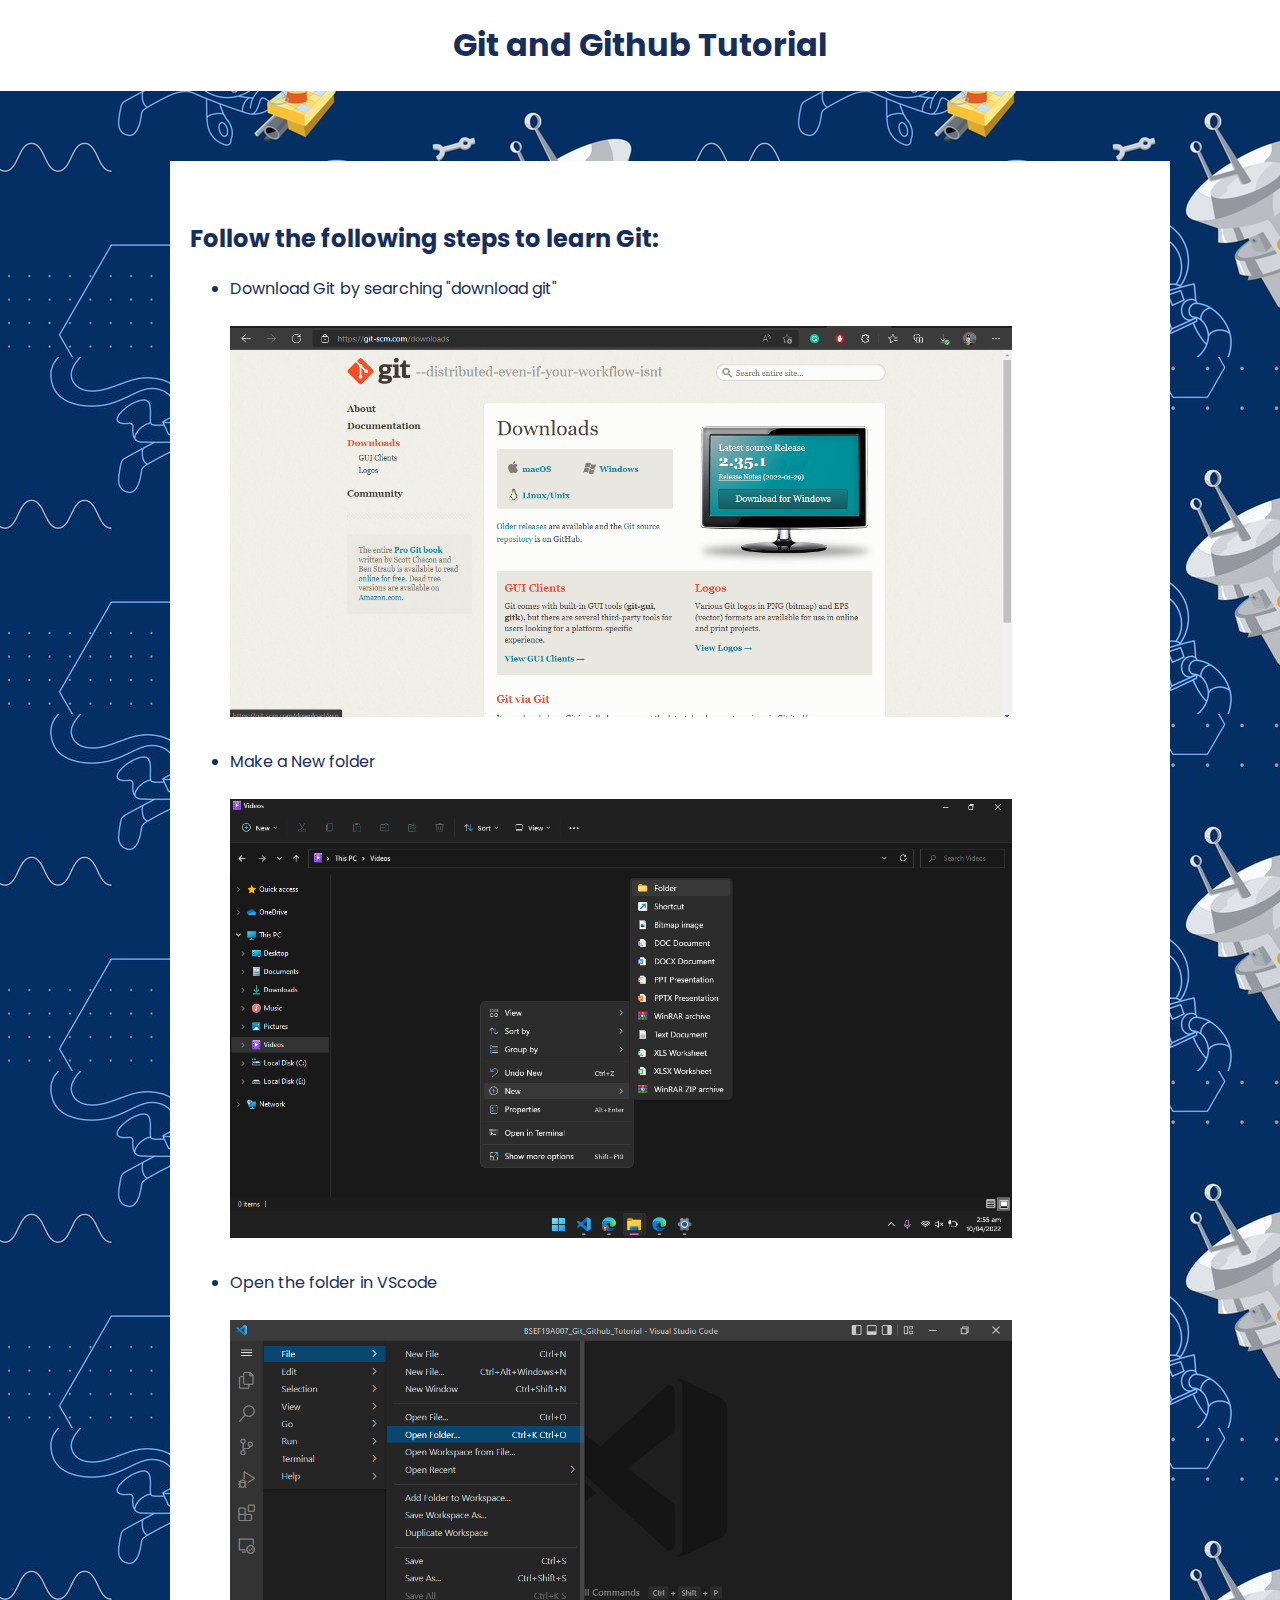
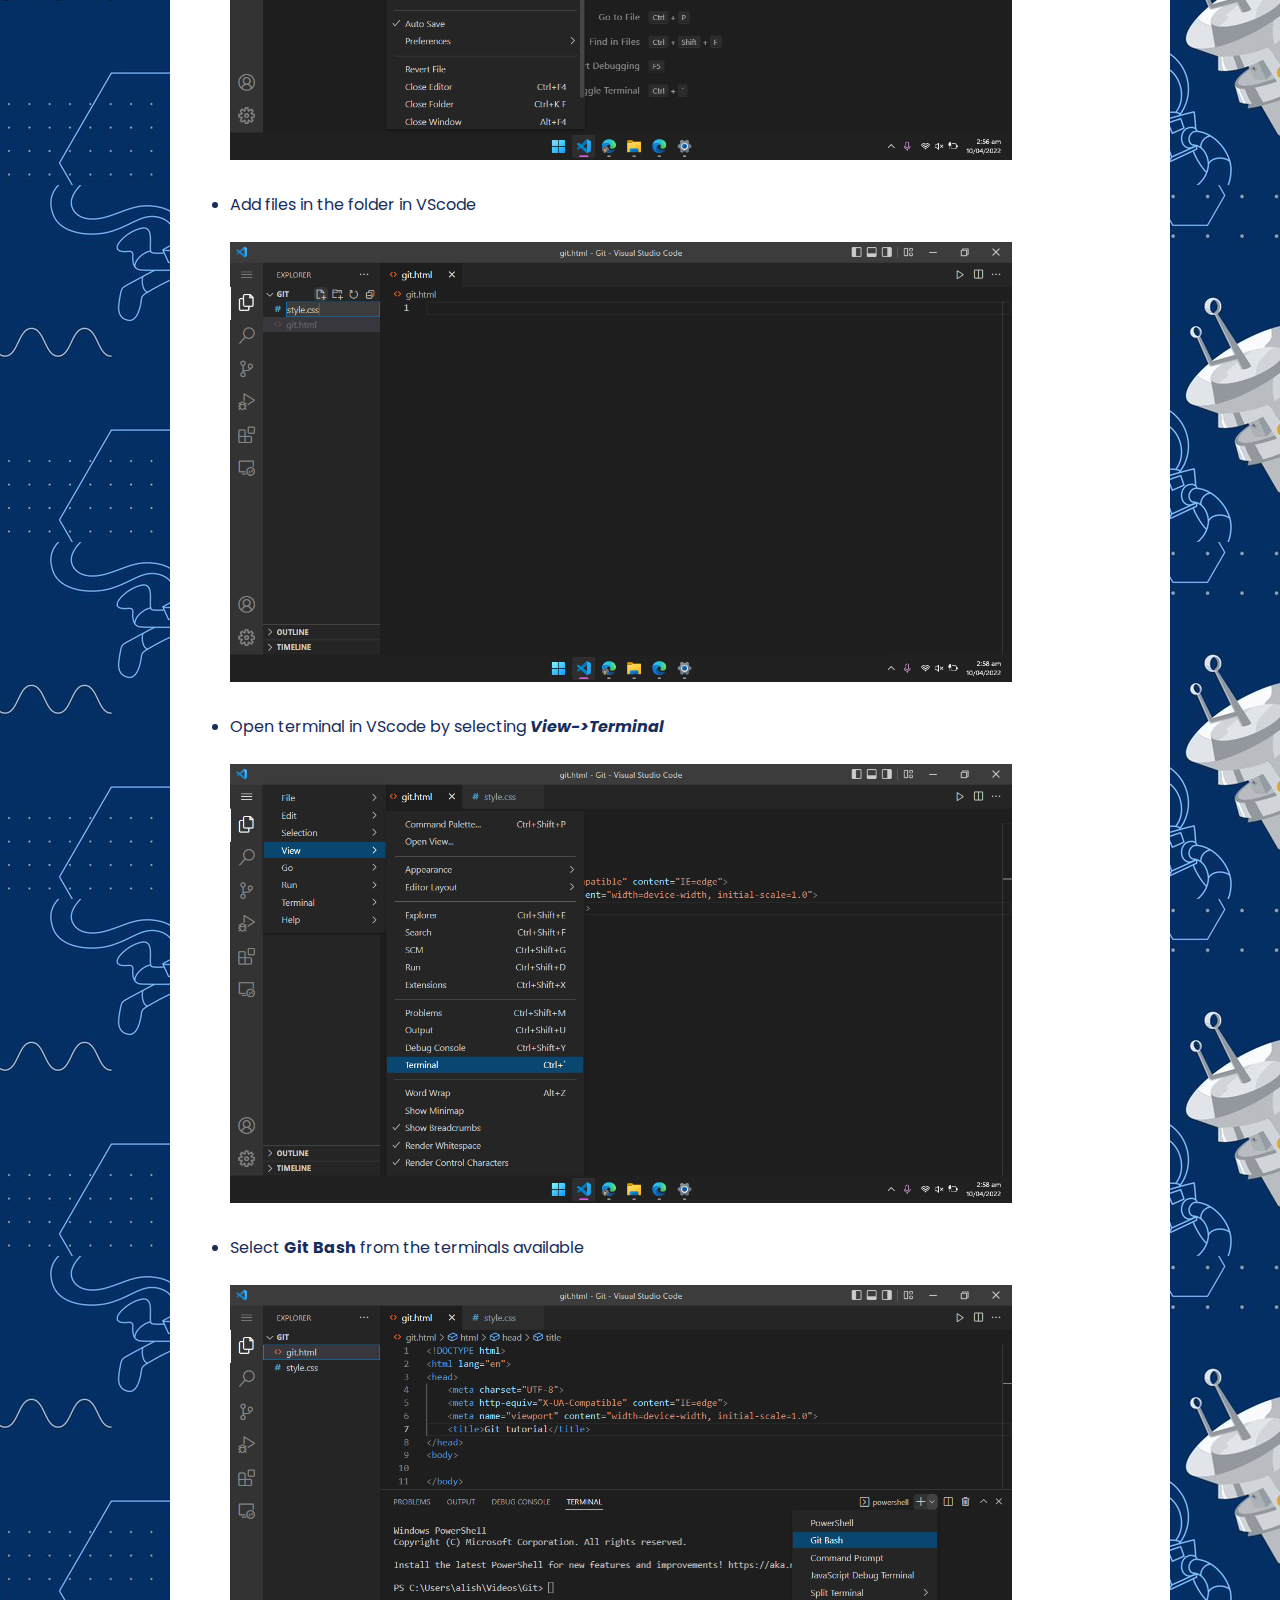
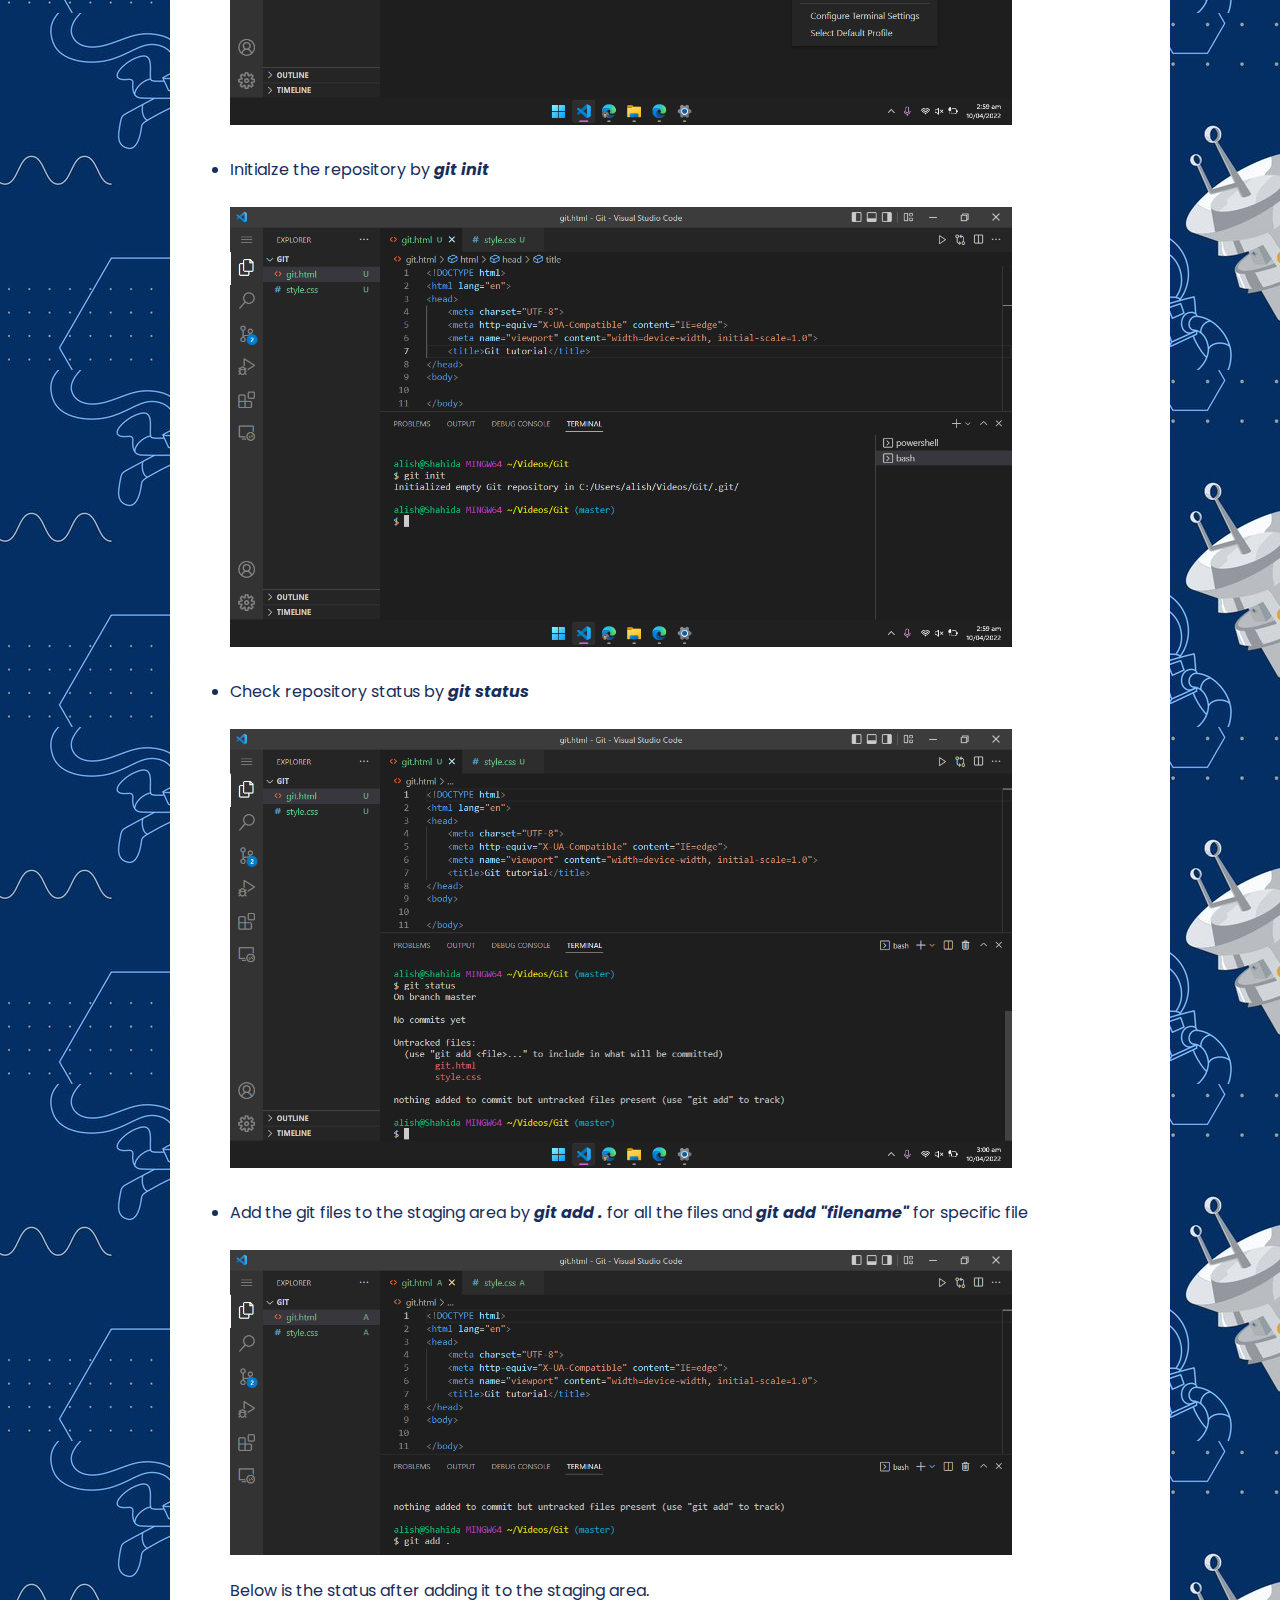
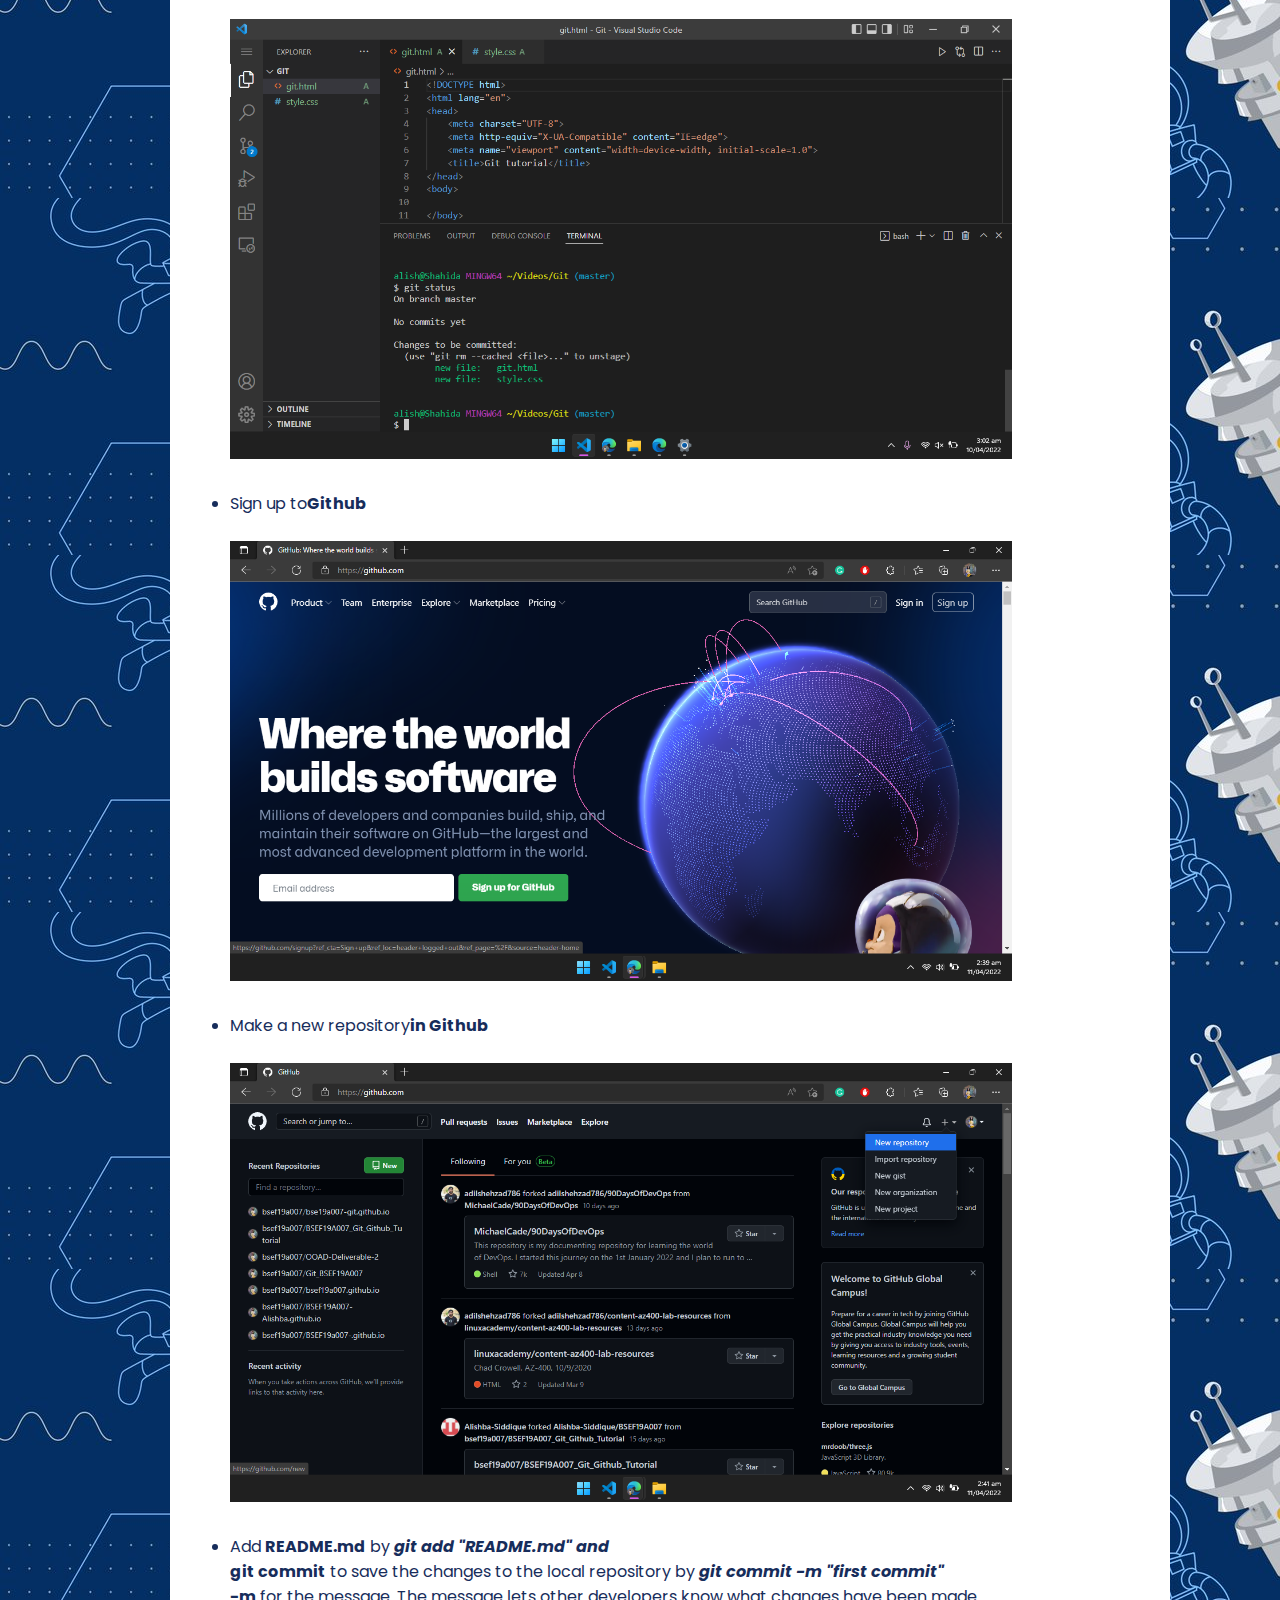
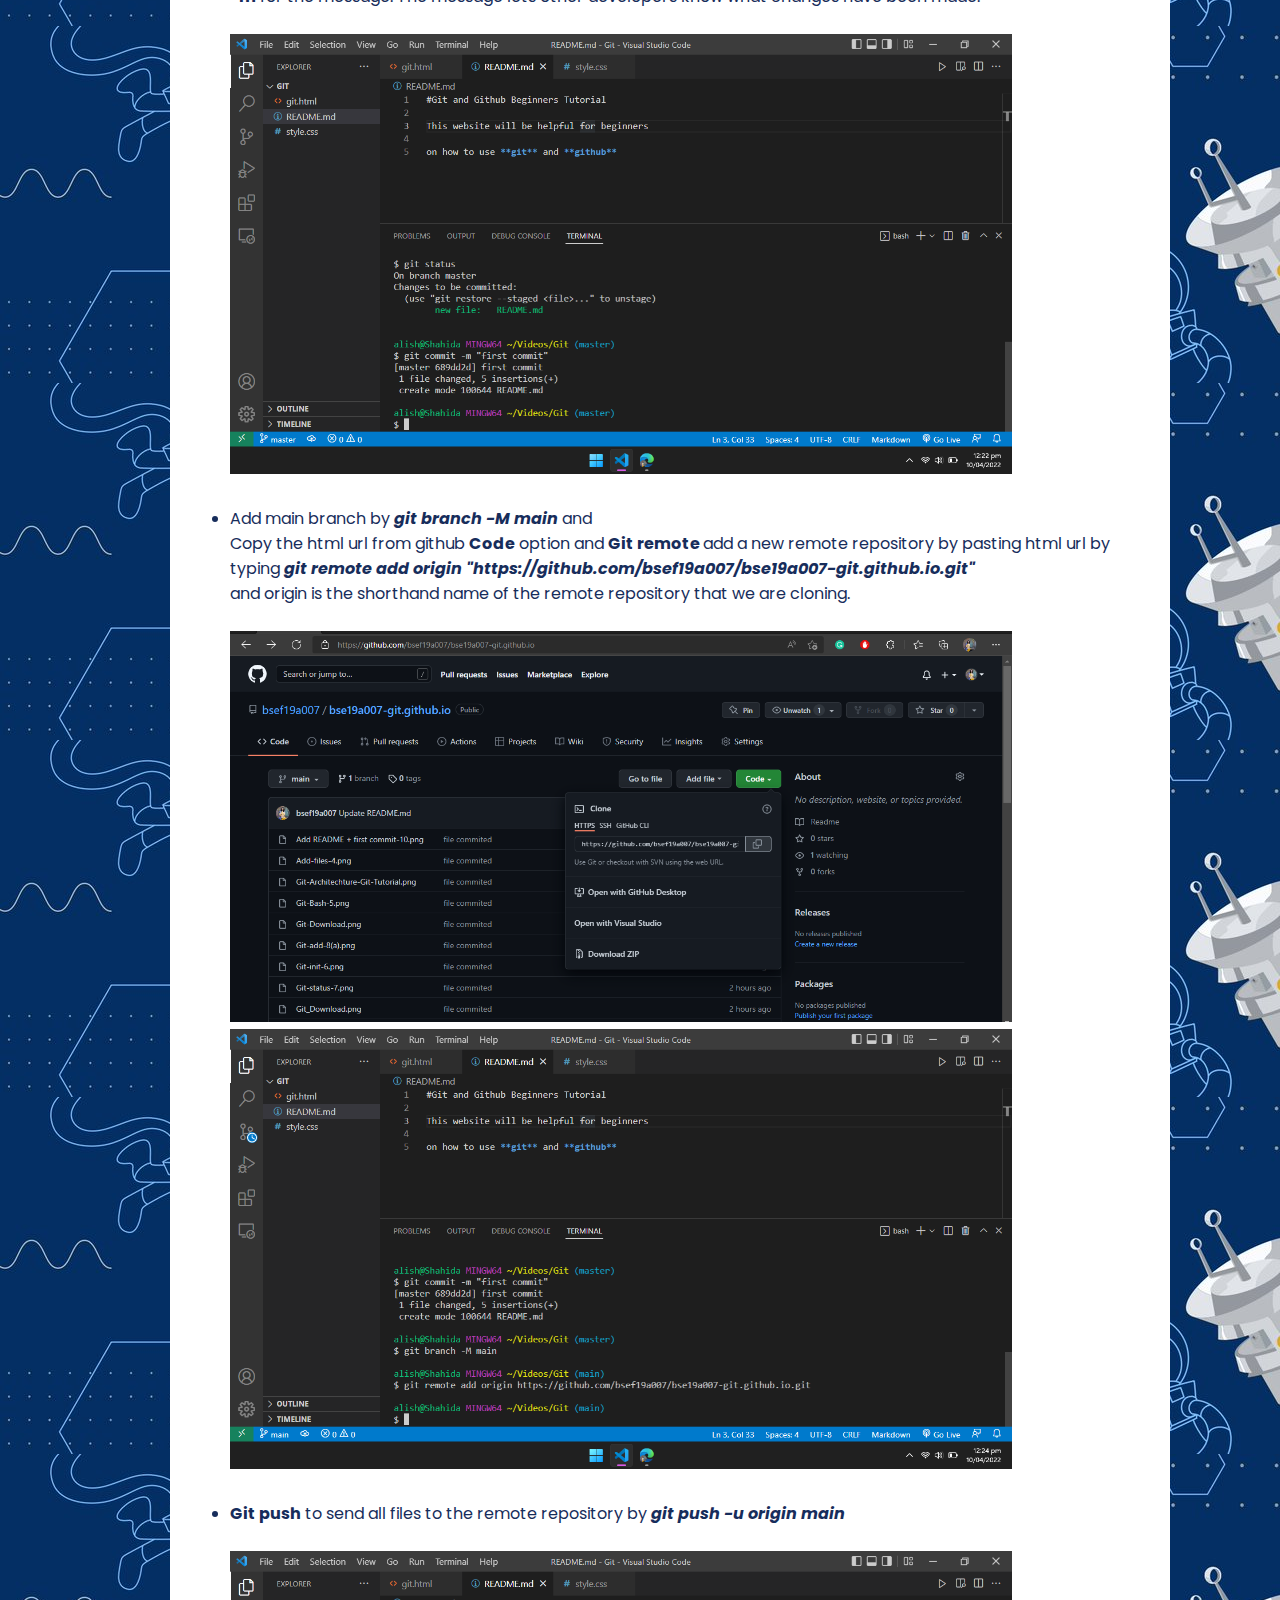
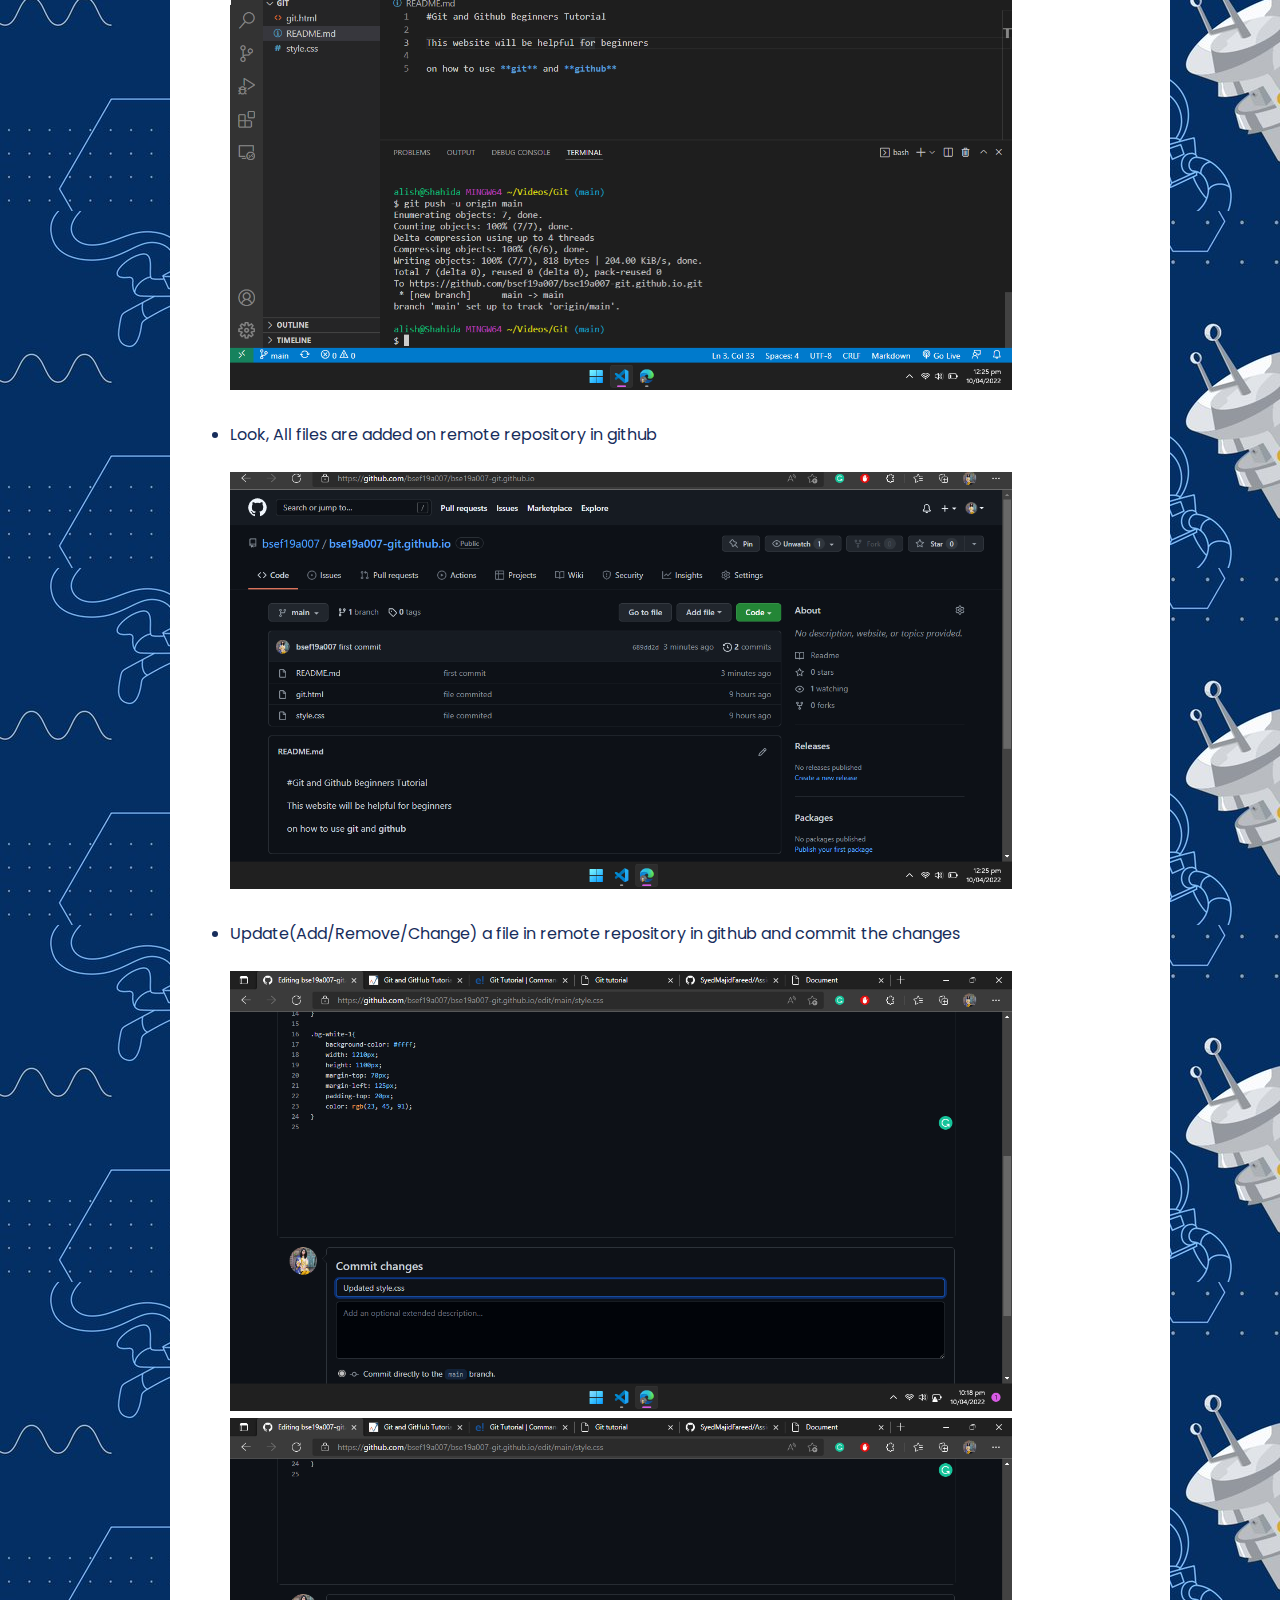
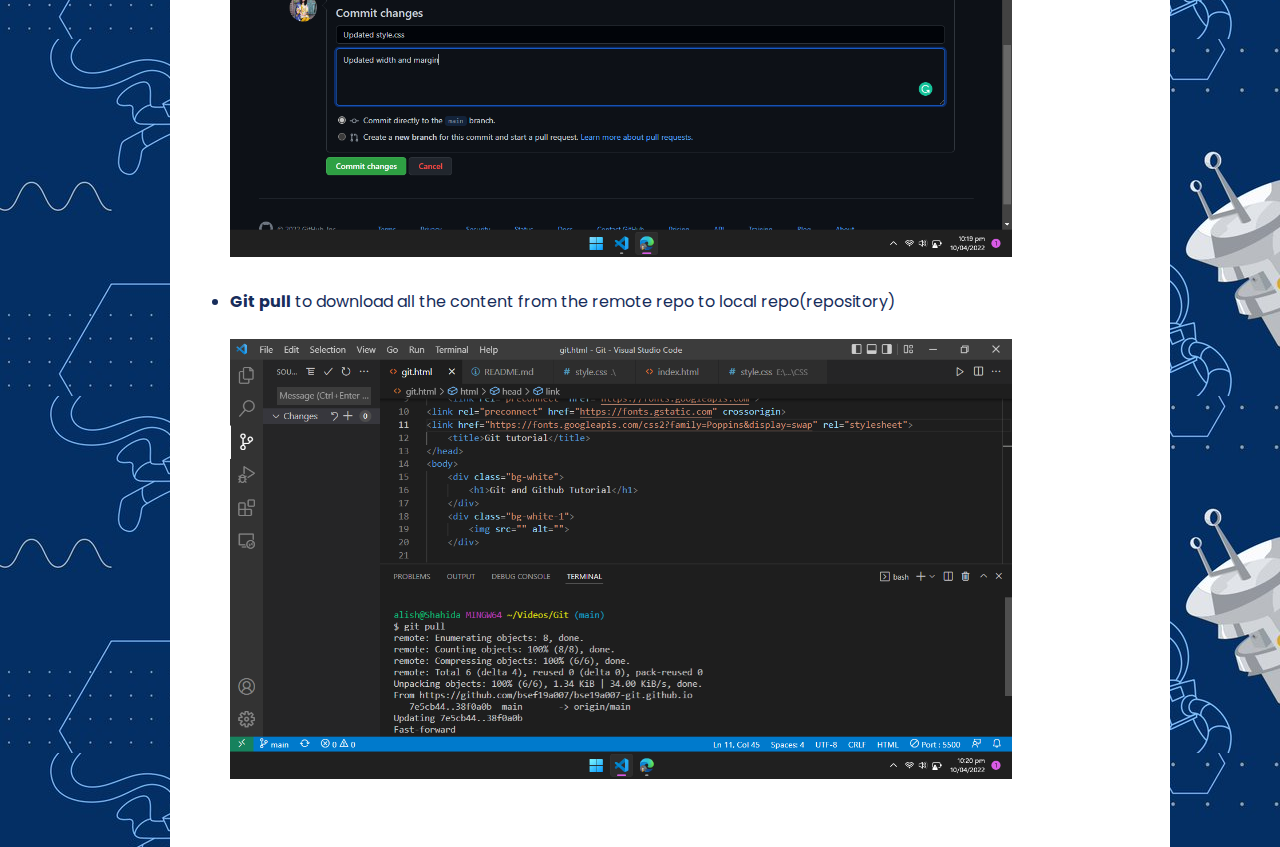
<file: index.html>
<!DOCTYPE html>
<html lang="en">
<head>
    <meta charset="UTF-8">
    <meta http-equiv="X-UA-Compatible" content="IE=edge">
    <meta name="viewport" content="width=device-width, initial-scale=1.0">
    <link rel="stylesheet" href="style.css">
    <link rel="stylesheet" href="https://cdnjs.cloudflare.com/ajax/libs/font-awesome/6.1.1/css/all.min.css" integrity="sha512-KfkfwYDsLkIlwQp6LFnl8zNdLGxu9YAA1QvwINks4PhcElQSvqcyVLLD9aMhXd13uQjoXtEKNosOWaZqXgel0g==" crossorigin="anonymous" referrerpolicy="no-referrer" />
    <link rel="preconnect" href="https://fonts.googleapis.com">
    <link rel="preconnect" href="https://fonts.gstatic.com" crossorigin>
    <link href="https://fonts.googleapis.com/css2?family=Poppins&display=swap" rel="stylesheet">
    <link rel="shortcut icon" href="logo.png" type="image/x-icon">
    <title>Git tutorial</title>
</head>
<body>
    <div class="bg-white">
        <h1>Git and Github Tutorial</h1>
    </div>
    <div class="bg-white-1">
        <div class="content">
            <h2>Follow the following steps to learn Git:</h2>
            <ul>
                <li>Download Git by searching "download git"</li>
                <br>
                <img  src="Git-Download.png" alt="git download">
                <br><br>
                <li>Make a New folder</li>
                <br>
                <img src="New-Folder-2.png" alt="New-Folder-2">
                <br><br>
                <li>Open the folder in VScode</li>
                <br>
                <img src="Open-folder-VS-3.png" alt="Open-folder-VS-3">
                <br><br>
                <li>Add files in the folder in VScode</li>
                <br>
                <img src="Add-files-4.png" alt="Add-files-4">
                <br><br>
                <li>Open terminal in VScode by selecting <strong><em>View->Terminal</em></strong></li>
                <br>
                <img src="Open-Terminal-4(a).png" alt="Open-Terminal-4">
                <br><br>
                <li>Select <strong>Git Bash</strong> from the terminals available</li>
                <br>
                <img src="Git-Bash-5.png" alt="Git-Bash-5">
                <br><br>
                <li>Initialze the repository by <strong><em>git init</em></strong></li>
                <br>
                <img src="Git-init-6.png" alt="Git-init-6">
                <br><br>
                <li>Check repository status by <strong><em>git status</em></strong></li>
                <br>
                <img src="Git-status-7.png" alt="Git-status-7">
                <br><br>
                <li>Add the git files to the staging area by <strong><em>git add .</em></strong> for all the files and <strong><em>git add "filename"</em></strong> for specific file</li>
                <br>
                <img src="Git-add-8(a).png" alt="Git-add-8(a)">
                <br><p>Below is the status after adding it to the staging area.</p>
                <img src="file added -8(b).png" alt="Git-add-8(b)">
                <br><br>
                <li>Sign up to<strong>Github</strong></li>
                <br>
                <img src="sign up to github-9(a).png" alt="sign up to git hub">
                <br><br>
                <li>Make a new repository<strong>in Github</strong></li>
                <br>
                <img src="new repo-9(b).png" alt="new repo">
                <br><br>
                <li>Add <strong>README.md</strong> by <strong><em>git add "README.md" and</em></strong>
                <br><strong>git commit</strong> to save the changes to the local repository by <strong><em>git commit -m "first commit"</em></strong>
                <br><strong>-m</strong> for the message. The message lets other developers know what changes have been made.</li>
                <br>
                <img src="Add README + first commit-10.png" alt="Add README + first commit-10">
                <br><br>
                <li>Add main branch by <strong><em>git branch -M main </em></strong>
                and<br>Copy the html url from github <strong>Code</strong> option and <strong>Git remote </strong> add a new remote repository by pasting html url by typing <strong><em>git remote add origin "https://github.com/bsef19a007/bse19a007-git.github.io.git"</em></strong>
                <br> and origin is the shorthand name of the remote repository that we are cloning.</li>
                <br>
                <img src="html url -11(a).png" alt="html url -11(a)">
                <br>
                <img src="branch main + remote orgin -11.png" alt="branch main + remote orgin -11">
                <br><br>
                <li><strong>Git push</strong> to send all files to the remote repository by <strong><em>git push -u origin main</em></strong></li>
                <br>
                <img src="push to remote repo-12.png" alt="push to remote repo-12">
                <br><br>
                <li>Look, All files are added on remote repository in github</li>
                <br>
                <img src="file added on remote repo github-13.png" alt="file added on remote repo github-13">
                <br><br>
                <li>Update(Add/Remove/Change) a file in remote repository in github and commit the changes</li>
                <br>
                <img src="change file in remote repo-14.png" alt="change file in remote repo-14">
                <br>
                <img src="commit changes in remote repo -15].png" alt="commit changes in remote repo ">
                <br><br>
                <li><strong>Git pull</strong> to download all the content from the remote repo to local repo(repository)</li>
                <br>
                <img src="git pull -16.png" alt="git pull -16">
                <br><br>
                
                
            </ul>
        </div>
    </div>

</body>
</html>
</file>
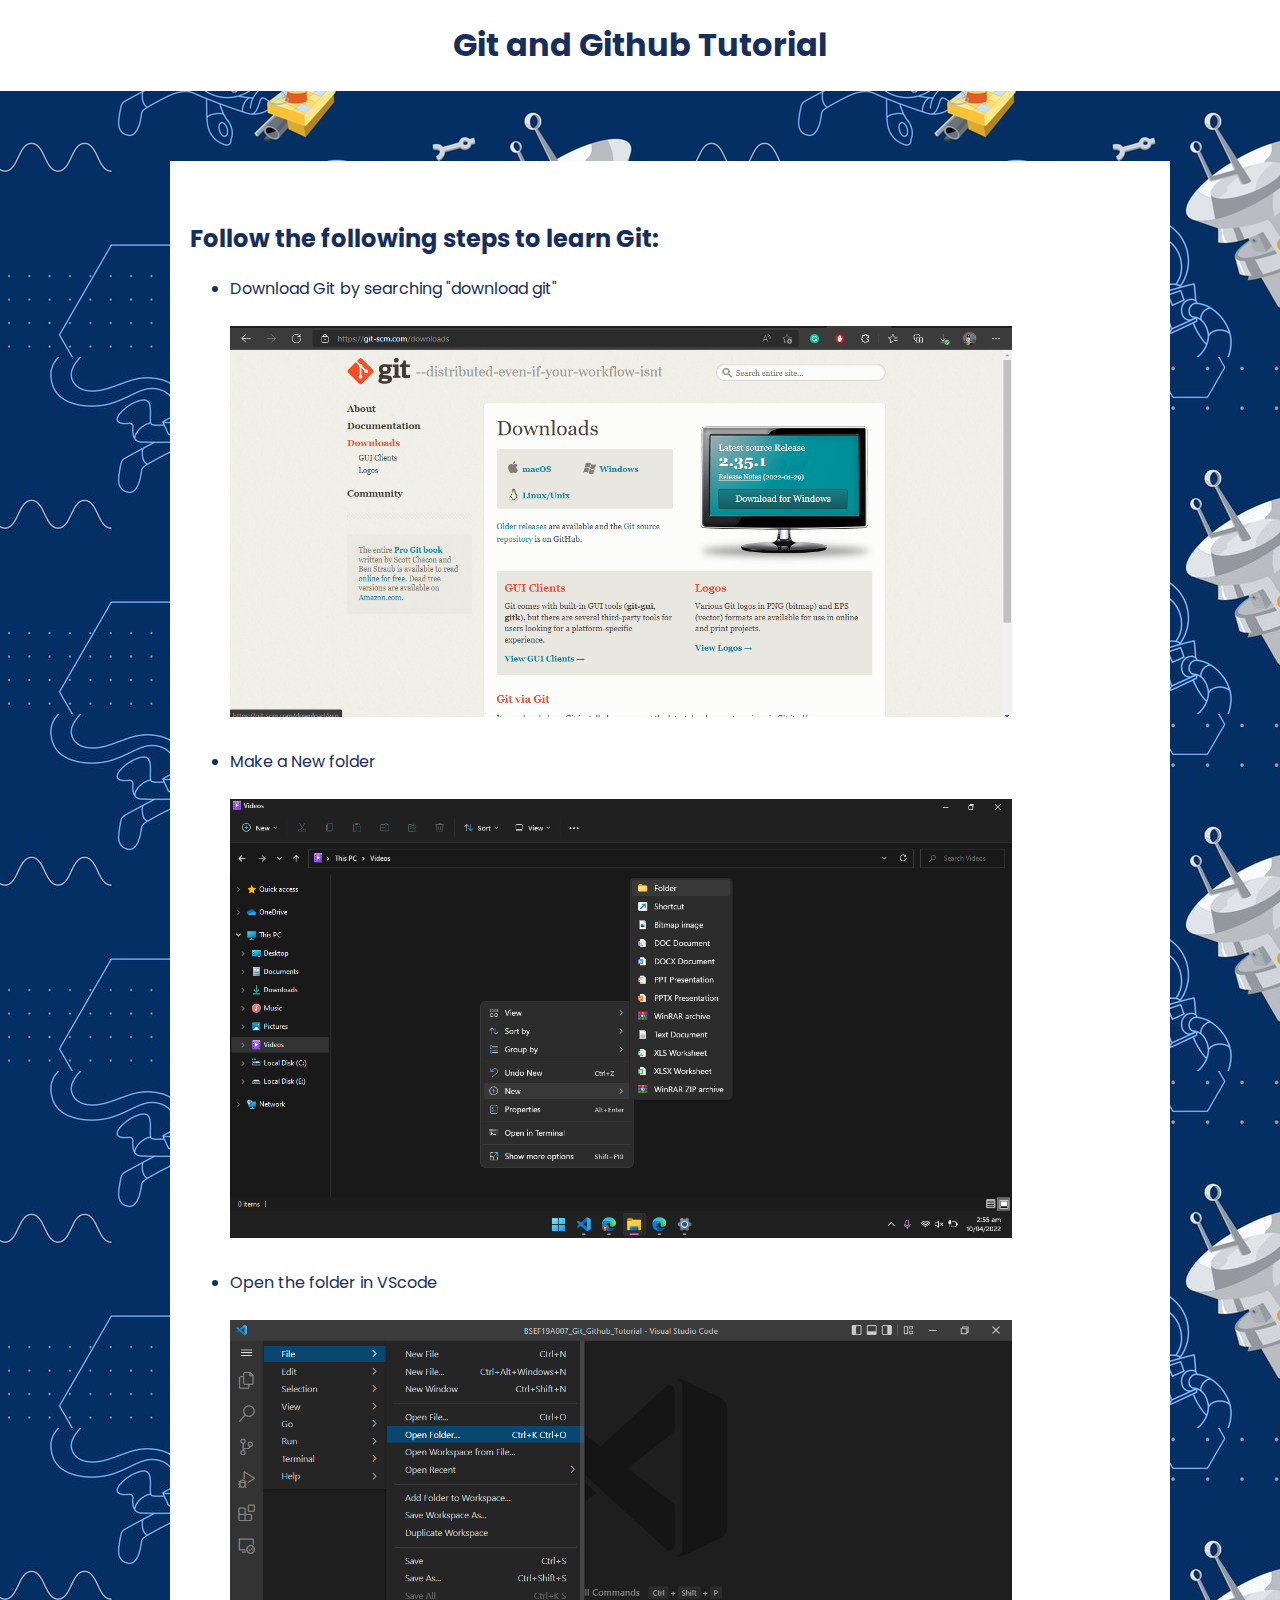
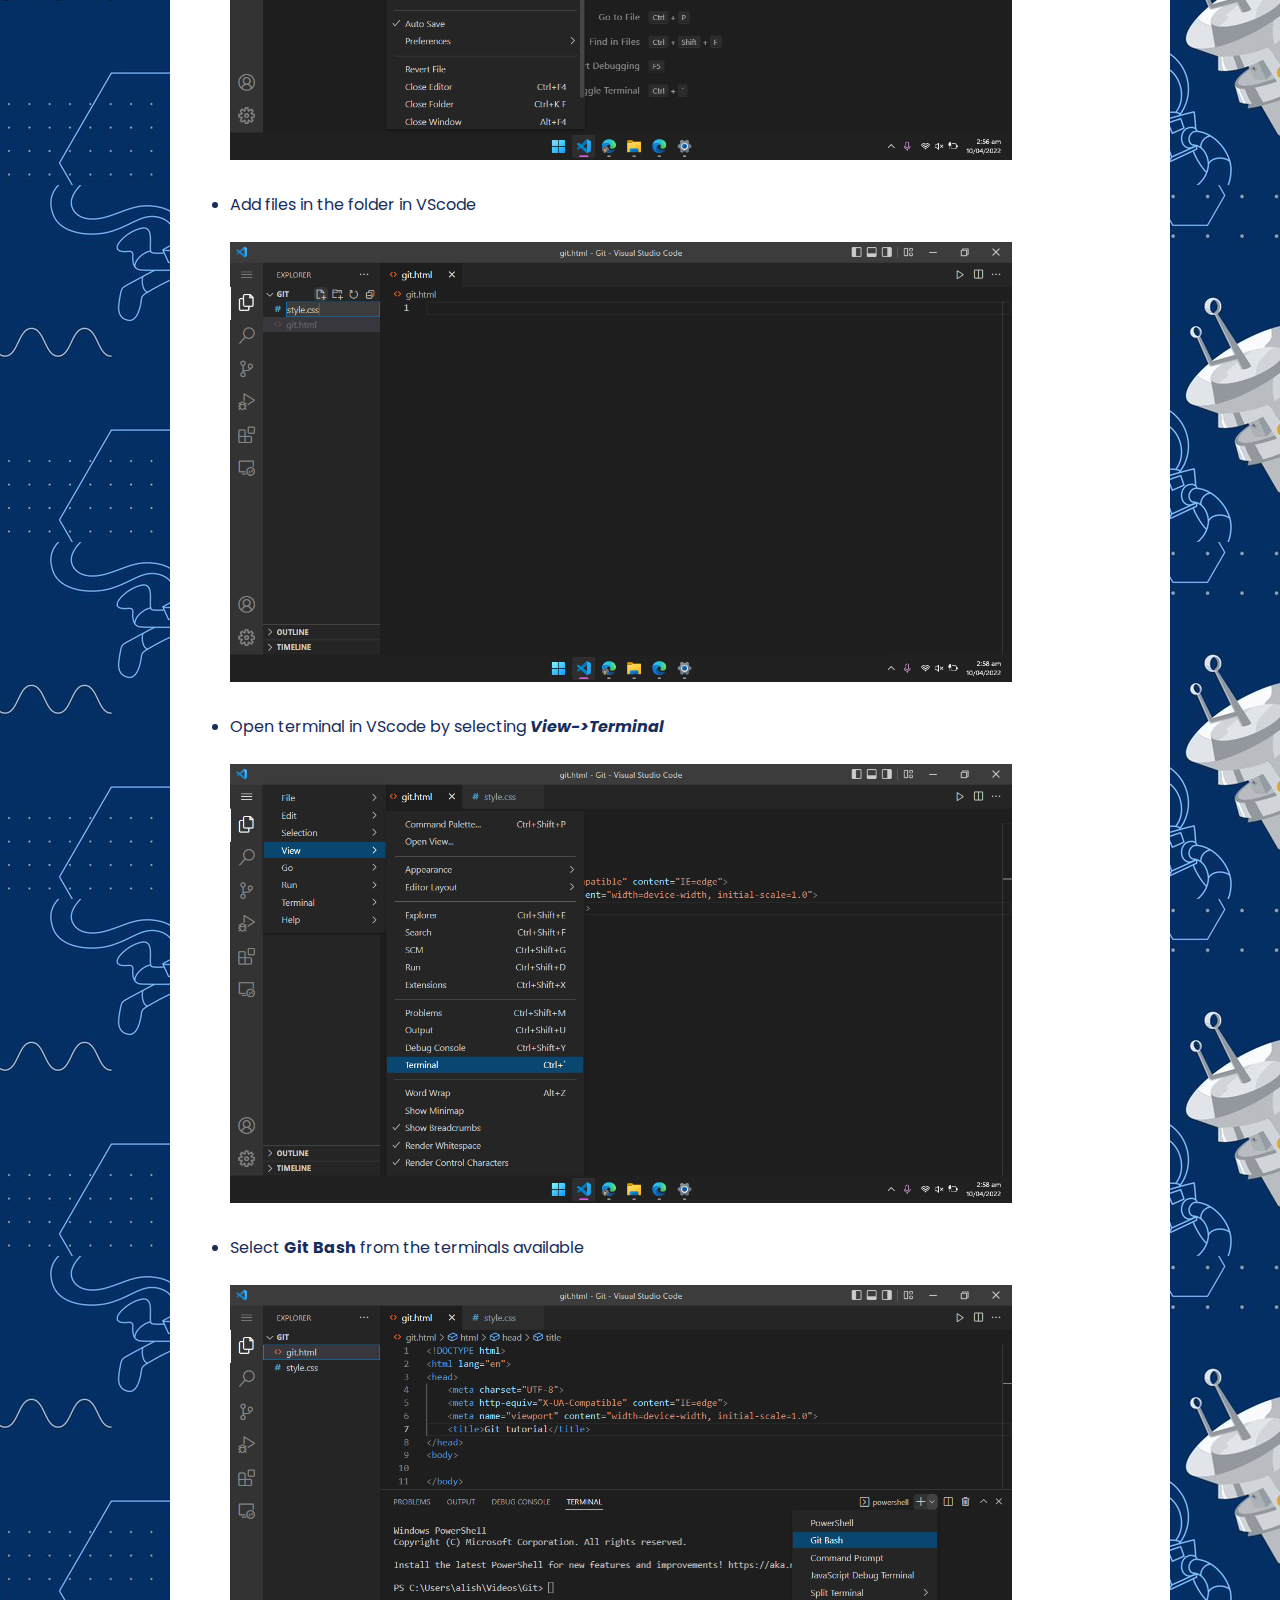
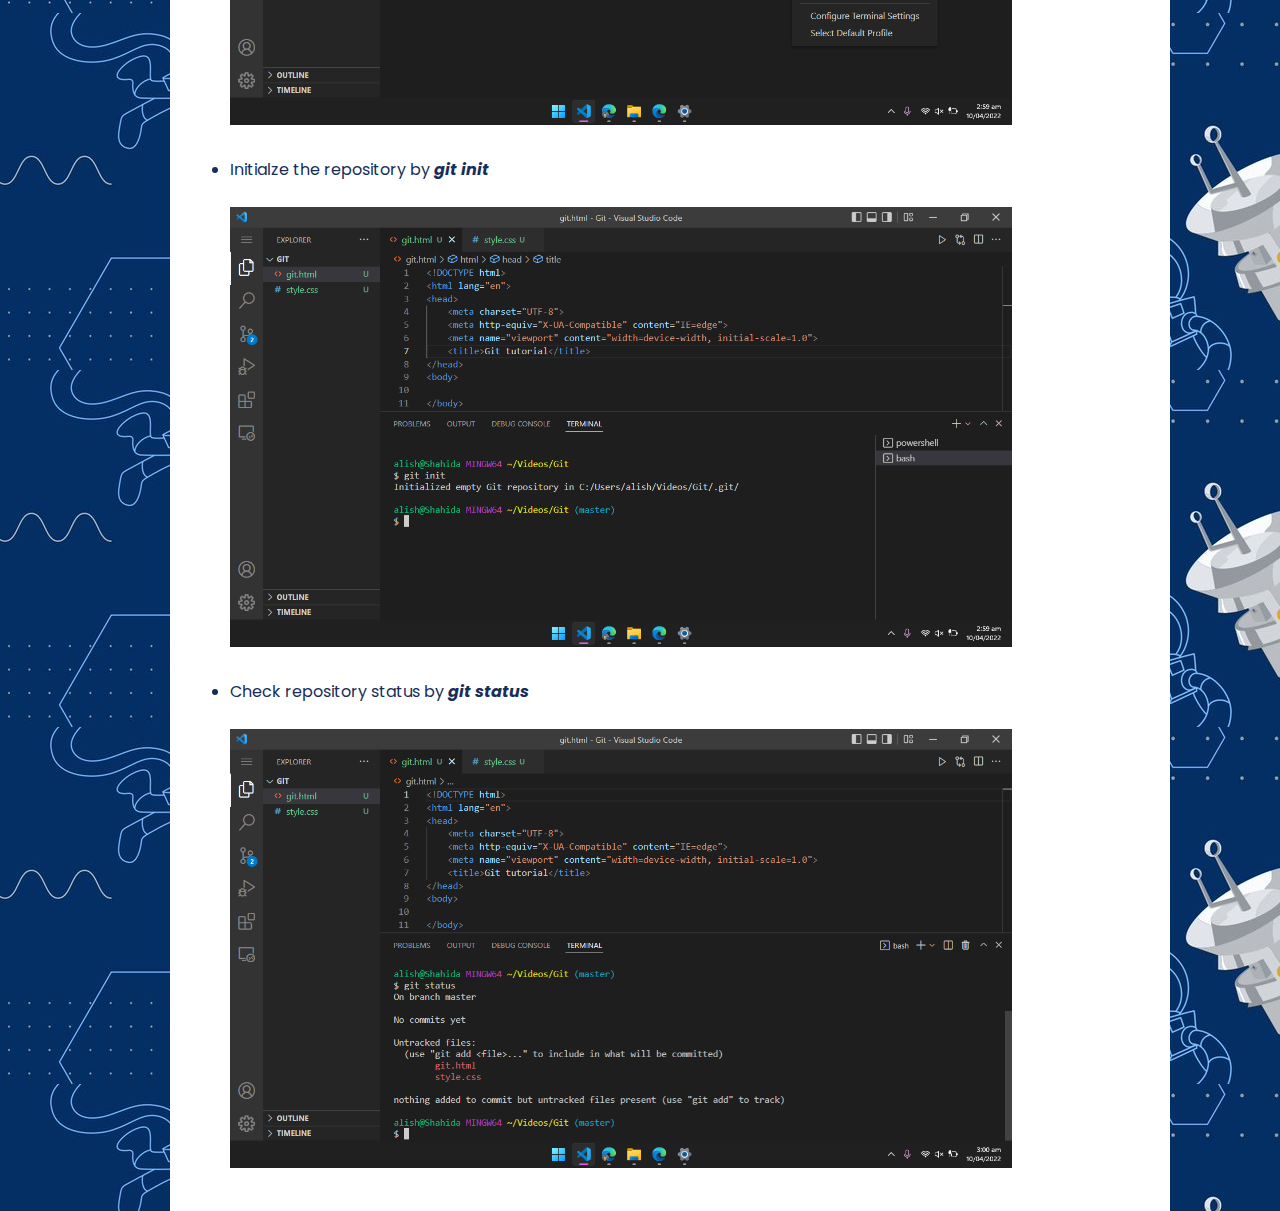
<file: git.html>
<!DOCTYPE html>
<html lang="en">
<head>
    <meta charset="UTF-8">
    <meta http-equiv="X-UA-Compatible" content="IE=edge">
    <meta name="viewport" content="width=device-width, initial-scale=1.0">
    <link rel="stylesheet" href="style.css">
    <link rel="stylesheet" href="https://cdnjs.cloudflare.com/ajax/libs/font-awesome/6.1.1/css/all.min.css" integrity="sha512-KfkfwYDsLkIlwQp6LFnl8zNdLGxu9YAA1QvwINks4PhcElQSvqcyVLLD9aMhXd13uQjoXtEKNosOWaZqXgel0g==" crossorigin="anonymous" referrerpolicy="no-referrer" />
    <link rel="preconnect" href="https://fonts.googleapis.com">
<link rel="preconnect" href="https://fonts.gstatic.com" crossorigin>
<link href="https://fonts.googleapis.com/css2?family=Poppins&display=swap" rel="stylesheet">
    <title>Git tutorial</title>
</head>
<body>
    <div class="bg-white">
        <h1>Git and Github Tutorial</h1>
    </div>
    <div class="bg-white-1">
        <div class="content">
            <h2>Follow the following steps to learn Git:</h2>
            <ul>
                <li>Download Git by searching "download git"</li>
                <br>
                <img  src="Git-Download.png" alt="git download">
                <br><br>
                <li>Make a New folder</li>
                <br>
                <img src="New-Folder-2.png" alt="New-Folder-2">
                <br><br>
                <li>Open the folder in VScode</li>
                <br>
                <img src="Open-folder-VS-3.png" alt="Open-folder-VS-3">
                <br><br>
                <li>Add files in the folder in VScode</li>
                <br>
                <img src="Add-files-4.png" alt="Add-files-4">
                <br><br>
                <li>Open terminal in VScode by selecting <strong><em>View->Terminal</em></strong></li>
                <br>
                <img src="Open-Terminal-4(a).png" alt="Open-Terminal-4">
                <br><br>
                <li>Select <strong>Git Bash</strong> from the terminals available</li>
                <br>
                <img src="Git-Bash-5.png" alt="Git-Bash-5">
                <br><br>
                <li>Initialze the repository by <strong><em>git init</em></strong></li>
                <br>
                <img src="Git-init-6.png" alt="Git-init-6">
                <br><br>
                <li>Check repository status by <strong><em>git status</em></strong></li>
                <br>
                <img src="Git-status-7.png" alt="Git-status-7">
            </ul>
        </div>
    </div>

</body>
</html>
</file>
<file: style.css>
body{
    margin: 0;
    padding: 0;
    background-image: url("git-bg-img.jpg");
    font-family: 'Poppins', sans-serif;
}

.bg-white{
    background-color: #ffff;
    display: flex;
    justify-content: center;
    align-items: center;
    color: rgb(23, 45, 91);
}

.bg-white-1{
    background-color: #ffff;
    width: 1000px;
    height: 100%;
    margin-top: 70px;
    margin-left: 170px;
    padding-top: 20px;
    color: rgb(23, 45, 91);
}

.content{
    padding: 20px;
}

img{
    width: 85%;
    height: 70%;
}
</file>
